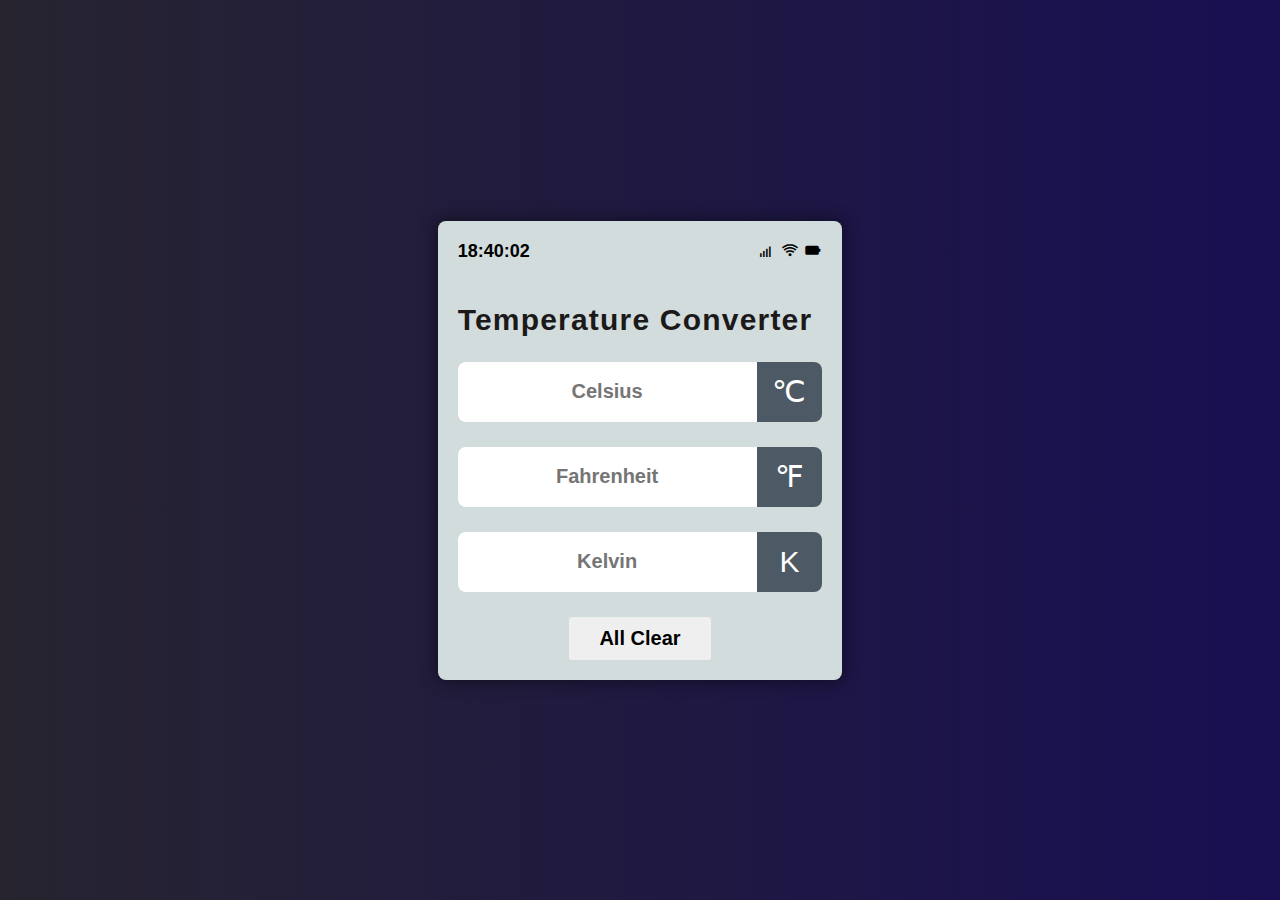
<file: temp conv/index.html>
<!DOCTYPE html>
<html lang="en">
  <head>
    <meta charset="UTF-8" />
    <meta name="viewport" content="width=device-width, initial-scale=1.0" />
    <link rel="stylesheet" href="https://cdnjs.cloudflare.com/ajax/libs/font-awesome/6.2.0/css/all.min.css" integrity="sha512-xh6O/CkQoPOWDdYTDqeRdPCVd1SpvCA9XXcUnZS2FmJNp1coAFzvtCN9BmamE+4aHK8yyUHUSCcJHgXloTyT2A==" crossorigin="anonymous" referrerpolicy="no-referrer" /> 
    <!-- box icons -->
    <link rel="stylesheet"
  href="https://unpkg.com/boxicons@latest/css/boxicons.min.css">
    <title>Temperature Converter Website using html, css & JavaScript</title>
    <!-- css link -->
    <link rel="stylesheet" href="style.css" />

   
  </head>
  <body>
    <div class="container">

      <div class="mobile">
        <p class="time" id="current-time"></p>
        <div>
            <i class='bx bx-signal-4'></i>
            <i class='bx bx-wifi' ></i>
            <i class='bx bxs-battery' ></i>
        </div>
    </div>

        <div class="title">
            <h1>Temperature Converter</h1>
            <span class="Temperature-icon"><i class="fa-solid fa-temperature-three-quarters"></i></span>
        </div>

        <div id="celsius">
            <input type="number" name="" placeholder="Celsius">
            <span class="icon">&#8451</span>
        </div>
        <div id="fahrenheit">
            <input type="number" name="" placeholder="Fahrenheit">
            <span class="icon">&#8457</span>
        </div>
        <div id="kelvin">
            <input type="number" name="" placeholder="Kelvin">
            <span class="icon">&#8490</span>
        </div>

        <div class="button">
            <button>All Clear</button>
        </div>

    </div>
    <!-- script tags -->
    <script src="app.js"></script>
  </body>
</html>
</file>
<file: temp conv/style.css>
*{
    margin: 0;
    padding: 0;
    box-sizing: border-box;
}

body{
    display: flex;
    justify-content: center;
    align-items: center;
    min-height: 100vh;
    background-color: #020d45;
  background: linear-gradient(90deg, #272430 0%, #180f52 100%);
}

.mobile {
    display: flex;
    justify-content: space-between;
    margin-bottom: 40px;
    font-size: 18px;
    font-weight: 700;
  }

.container{
    max-width: 450px;
    background: #d3dcdc;
    border-radius: 8px;
    box-shadow: 0px 0px 15px 3px rgba(0,0,0,0.4);
    font-family: sans-serif;
    padding: 20px;
}

.title{
    display: flex;
    justify-content: center;
    align-items: center;
    flex-wrap: wrap-reverse;
    gap: 10px;
}

.Temperature-icon{
    font-size: 45px;
    color: #131313;
}

h1{
    color: #1b1919;
    letter-spacing: 1.2px;
    font-size: 30px;
}

#celsius, #fahrenheit, #kelvin{
    display: flex;
    justify-content: center;
    align-items: center;
    margin-top: 25px;
}

input{
    flex: 5;
    height: 60px;
    font-size: 20px;
    font-weight: 600;
    text-align: center;
    border: none;
    outline: none;
    border-radius: 8px 0 0 8px;
    padding: 0 10px;
}


/* for chrome, safari, Edge, Opera */
input::-webkit-outer-spin-button,
input::-webkit-inner-spin-button{
    -webkit-appearance: none;
}

/* for Mozila firefox */
input{
    -moz-appearance: textfield;
}


.icon{
    flex: 1;
    height: 60px;
    line-height: 60px;
    padding: 0 5px;
    text-align: center;
    font-size: 30px;
    background: #4d5964;
    color: #ffffff;
    border-radius: 0 8px 8px 0;
}


.button{
    margin-top: 25px;
    text-align: center;
}


.button button{
    border: none;
    outline: none;
    padding: 10px 30px;
    font-size: 20px;
    font-weight: 600;
    border-radius: 3px;
    cursor: pointer;
    transition: 0.3s;
}

.button button:hover{
    background: #000;
    color: #fff;
}
</file>
